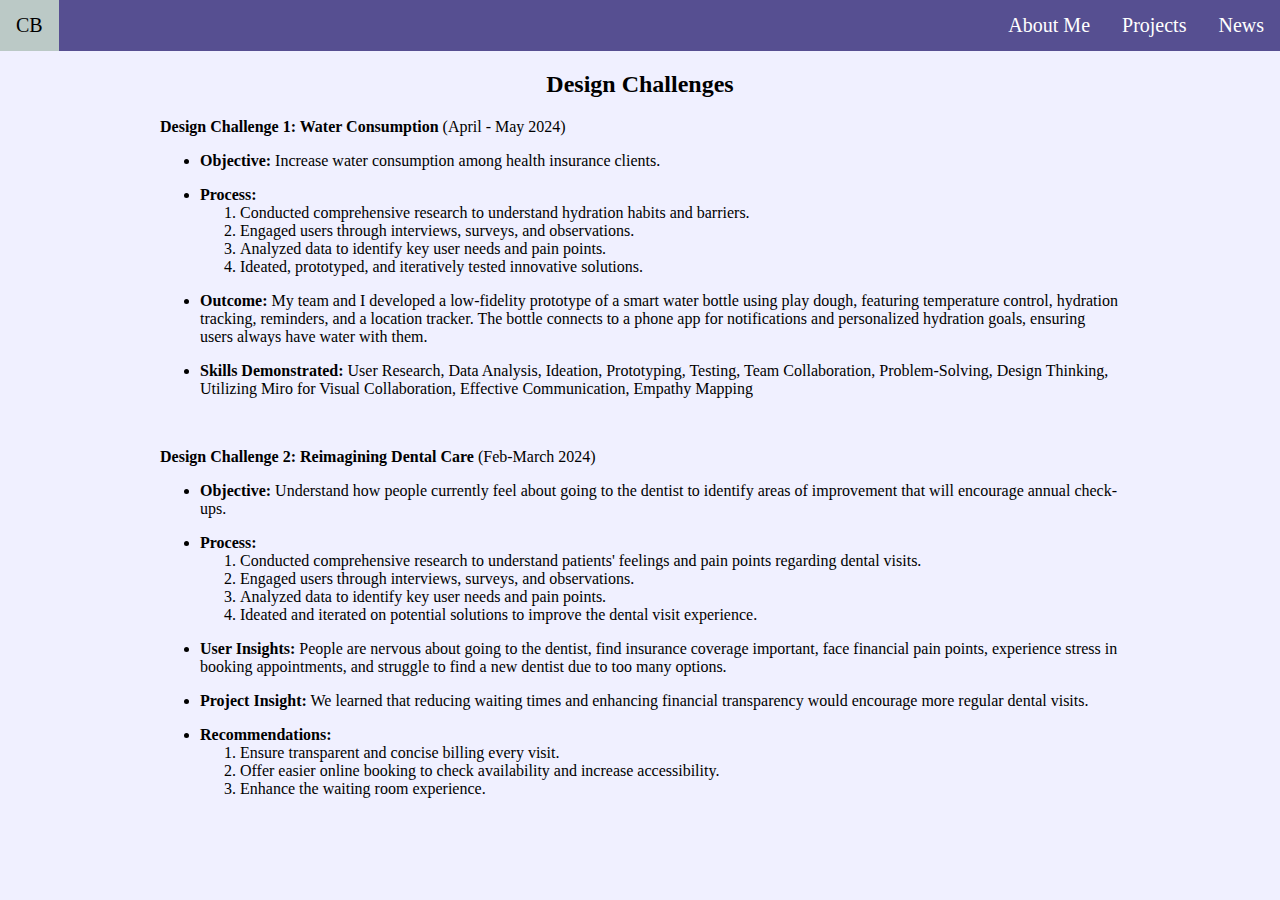
<file: Design.html>
<!DOCTYPE html>
<html lang="en">
  <head>
    <meta charset="UTF-8" />
    <meta name="viewport" content="width=device-width, initial-scale=1.0" />
    <title>Data Driven Article</title>
    <link rel="stylesheet" href="projects.css" />
  </head>
  <body>
    <header>
      <nav>
        <div class="topnav">
          <a href="index.html">CB</a>
          <div class="topnav-right">
            <a href="index.html#about">About Me</a>
            <a href="index.html#projects">Projects</a>
            <a href="index.html#news">News</a>
          </div>
        </div>
      </nav>
    </header>

    <body>
      <div class="project">
        <h2>Design Challenges</h2>
        <p>
          <strong>Design Challenge 1: Water Consumption</strong> (April - May
          2024)<br />
        </p>
        <ul>
          <li>
            <strong>Objective:</strong> Increase water consumption among health
            insurance clients.
          </li>
        </ul>
        <ul>
          <li>
            <strong>Process:</strong>
            <ol>
              <li>
                Conducted comprehensive research to understand hydration habits
                and barriers.
              </li>
              <li>
                Engaged users through interviews, surveys, and observations.
              </li>
              <li>Analyzed data to identify key user needs and pain points.</li>
              <li>
                Ideated, prototyped, and iteratively tested innovative
                solutions.
              </li>
            </ol>
          </li>
        </ul>
        <ul>
          <li>
            <strong>Outcome:</strong> My team and I developed a low-fidelity
            prototype of a smart water bottle using play dough, featuring
            temperature control, hydration tracking, reminders, and a location
            tracker. The bottle connects to a phone app for notifications and
            personalized hydration goals, ensuring users always have water with
            them.
          </li>
        </ul>
        <ul>
          <li>
            <strong>Skills Demonstrated:</strong> User Research, Data Analysis,
            Ideation, Prototyping, Testing, Team Collaboration, Problem-Solving,
            Design Thinking, Utilizing Miro for Visual Collaboration, Effective
            Communication, Empathy Mapping
          </li>
        </ul>
        <br />

        <p>
          <strong>Design Challenge 2: Reimagining Dental Care</strong>
          (Feb-March 2024)<br />
        </p>
        <ul>
          <li>
            <strong>Objective:</strong> Understand how people currently feel
            about going to the dentist to identify areas of improvement that
            will encourage annual check-ups.
          </li>
        </ul>
        <ul>
          <li>
            <strong>Process:</strong>
            <ol>
              <li>
                Conducted comprehensive research to understand patients'
                feelings and pain points regarding dental visits.
              </li>
              <li>
                Engaged users through interviews, surveys, and observations.
              </li>
              <li>Analyzed data to identify key user needs and pain points.</li>
              <li>
                Ideated and iterated on potential solutions to improve the
                dental visit experience.
              </li>
            </ol>
          </li>
        </ul>
        <ul>
          <li>
            <strong>User Insights:</strong> People are nervous about going to
            the dentist, find insurance coverage important, face financial pain
            points, experience stress in booking appointments, and struggle to
            find a new dentist due to too many options.
          </li>
        </ul>
        <ul>
          <li>
            <strong>Project Insight:</strong> We learned that reducing waiting
            times and enhancing financial transparency would encourage more
            regular dental visits.
          </li>
        </ul>
        <ul>
          <li>
            <strong>Recommendations:</strong>
            <ol>
              <li>Ensure transparent and concise billing every visit.</li>
              <li>
                Offer easier online booking to check availability and increase
                accessibility.
              </li>
              <li>Enhance the waiting room experience.</li>
            </ol>
          </li>
        </ul>
        <br />
      </div>
    </body>
  </body>
</html>
</file>
<file: projects.css>
body {
  margin: 0;
  font-family: Georgia, serif;
  background-color: #f0f0ff;
}
* {
  box-sizing: border-box;
}

.topnav {
  background-color: #564f91;
  overflow: hidden;
  font-family: Georgia, serif;
  font-size: 120%;
}

.topnav a {
  float: left;
  display: block;
  color: white;
  text-align: center;
  padding: 14px 16px;
  text-decoration: none;
  font-size: 20px;
}

.topnav a:hover {
  background-color: #bbc9c6;
  color: black;
}

.topnav-right {
  float: right;
}
.project {
  max-width: 1000px;
  margin: 20px auto;
  padding: 0 20px;
}

.project h2 {
  text-align: center;
}

.project p {
  text-align: justify;
}

.project h3 {
  margin-top: 20px;
  text-align: center;
}
.image-gallery {
  display: grid;
  grid-template-columns: repeat(2, 1fr);
  grid-gap: 20px;
}

.column {
  display: flex;
  flex-direction: column;
  align-items: center;
}

.column img {
  width: 100%;
  height: auto;
  margin-bottom: 10px;
}

@media screen and (max-width: 768px) {
  .image-gallery {
    grid-template-columns: repeat(1, 1fr);
  }
}
</file>
